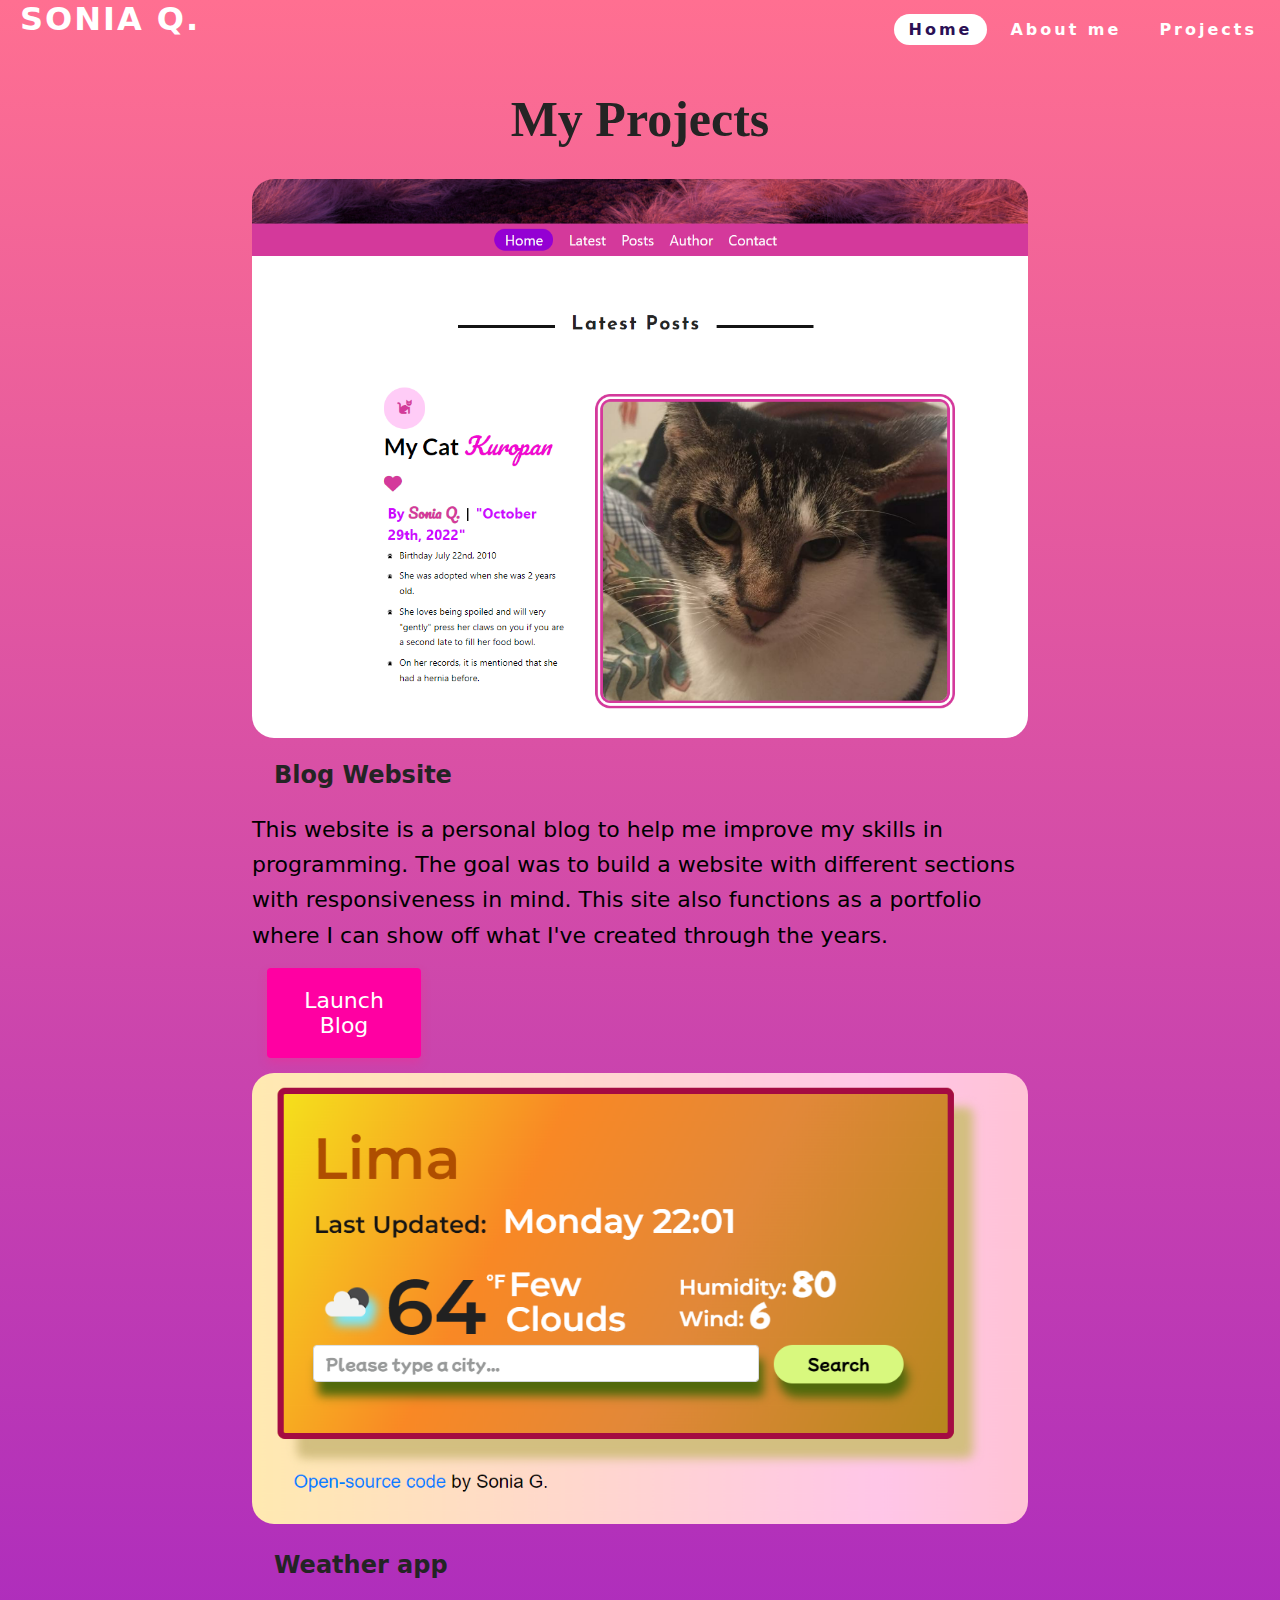
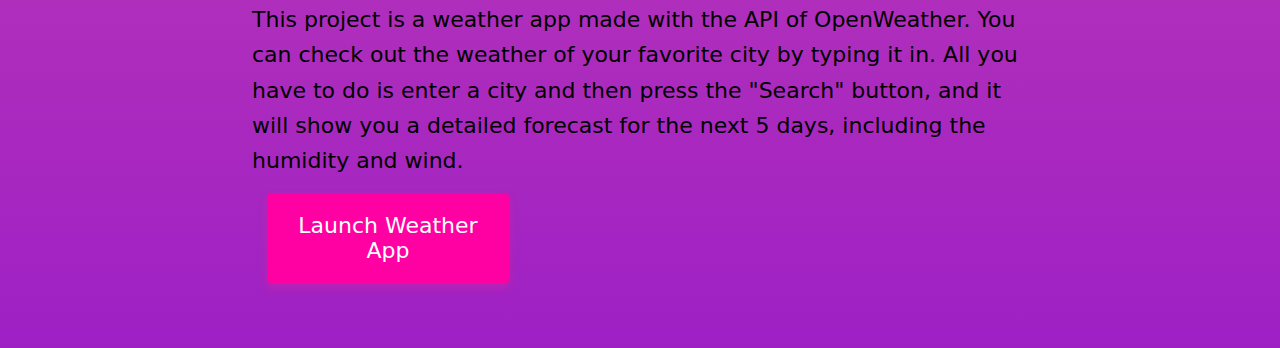
<file: projects.html>
<!DOCTYPE html>
<html lang="en">
  <head>
    <meta charset="UTF-8" />
    <meta http-equiv="X-UA-Compatible" content="IE=edge" />
    <meta name="viewport" content="width=device-width, initial-scale=1.0" />
    <title>Sonia Q. | Projects</title>
    <link rel="stylesheet" href="/src/projects.css" />
  </head>
  <body>
    <header>
      <a href="/" class="logo"> Sonia Q. </a>
      <ul>
        <div class="navbar__toggle" id="mobile-menu">
          <span class="bar"></span>
          <span class="bar"></span>
          <span class="bar"></span>
        </div>
      </ul>
      <ul class="navbar__menu">
        <li><a href="index.html" class="active">Home</a></li>
        <li><a href="about.html">About me</a></li>
        <li><a href="projects.html">Projects</a></li>
      </ul>
    </header>

     <div class="container">
        <div class="row">
            <span class="projects-title">My Projects</span>
          <div class="cat-section">
            <img src="/images/catweb.png" class="catweb" />
          </div>
          <div class="header-section">
            <h2>Blog Website</h2>
            <p>
              This website is a personal blog to help me improve my skills in programming. The goal was to build a website with different sections with responsiveness in mind. This site also functions as a portfolio where I can show off what I've created through the years.
            </p>
            <div class="blog-button">
              <a href="blog.html" class="primary-link">Launch Blog</a>
            </div>
          </div>
        </div>
        <div class="row ">
            <div class="weather-image">
              <img src="images/weatherpic.png" class="weather-image">
            </div>
            <div class="header-section">
              <h2> Weather app</h2>
              <p>
               This project is a weather app made with the API of OpenWeather. You can check out the weather of your favorite city by typing it in. All you have to do is enter a city and then press the "Search" button, and it will show you a detailed forecast for the next 5 days, including the humidity and wind.
              </p>
              <div class="weather-button">
                <a href="https://stately-croquembouche-fb2fa3.netlify.app/" class="secondary-link">Launch Weather App</a>
              </div>
            </div>
          </div>

  </body>
</html>
</file>
<file: src/projects.css>
@import url("https://fonts.googleapis.com/css2?family=Lato:wght@400;700&family=Roboto:wght@400;700&display=swap");

:root {
  --color-primary: #f36ee1;
  --color-secondary: #ff00a2;
  --color-accent: #7a00b3;
  --color-background: #ffedfd;
  --box-shadow: 0 5px 10px rgba(291, 37, 137, 0.3);
}

/* Universal */
* {
  font-family: system-ui, -apple-system, BlinkMacSystemFont, "Segoe UI", Roboto,
    Oxygen, Ubuntu, Cantarell, "Open Sans", "Helvetica Neue", sans-serif;
  margin: 0;
  padding: 0;
  box-sizing: border-box;
}

/* HTML */

body {
  min-height: 100vh;
  overflow-x: hidden;
  background: linear-gradient(#ff6f91, #9e20c5);
}

h1,
h2,
h3,
h4,
h5,
h6,
span {
  color: #242424;
  text-align: center;
  line-height: 1.25;
}

h1 {
  font-size: 36px;
}

h2 {
  padding: 22px;
  text-align: center;
}

p {
  line-height: 1.6;
  font-size: 22px;
}

li {
  list-style: none;
}

img {
  width: 100%;
  border-radius: 22px;
  transition: transform 0.5s ease-out;
  animation: fade-up 1200ms 800ms backwards;
}

img:hover {
  transform: scale(0.8);
  cursor: pointer;
}

/* Projects */

.cat-section {
  display: flex;
  justify-content: center;
  align-items: center;
  flex-wrap: wrap;
}

.container {
  padding: 50px 0;
}

.row {
  width: 100%;
  max-width: 800px;
  margin: 0 auto;
  padding: 0 12px;
}

.text--green {
  color: #fafafa;
}

.flex {
  display: flex;
}

.flex-1 {
  flex: 1;
}
/* Header */

header {
  position: absolute;
  top: 0;
  left: 0;
  width: 100%;
  margin-left: 0px;
  padding: 10px 0px;
  font-weight: 700;
  letter-spacing: 1px;
  display: flex;
  justify-content: space-between;
  text-align: center;
  align-items: center;
  z-index: 10000;
}

header .logo {
  position: absolute;
  left: 0%;
  top: 0;
  color: #fff;
  font-weight: 700;
  text-decoration: none;
  font-size: 2em;
  text-transform: uppercase;
  letter-spacing: 2px;
  margin-left: 20px;
}

header ul {
  display: flex;
  justify-content: center;
  align-items: center;
}

header ul li {
  list-style: none;
  margin-top: 10px;
  margin-right: 5px;
}

header ul li a {
  text-decoration: none;
  padding: 6px 15px;
  color: #fff;
  letter-spacing: 3px;
  font-family: system-ui, -apple-system, BlinkMacSystemFont, "Segoe UI", Roboto,
    Oxygen, Ubuntu, Cantarell, "Open Sans", "Helvetica Neue", sans-serif;
  border-radius: 20px;
  color: #fff;
  margin-right: 3px;
}

header ul li a:hover,
header ul li a.active {
  background: #fff;
  color: #2b1055;
}

.header-section {
  display: flex;
  flex-wrap: wrap;
}

@media screen and (max-width: 780px) {
  header .logo {
    text-align: right;
    font-weight: 700;
    text-transform: uppercase;
    letter-spacing: 2px;
  }

  header {
    text-align: right;
    font-weight: 400;
  }
}

.projects-title {
  font-size: 50px;
  font-weight: 700;
  font-family: "Pacifico", cursive;
  display: flex;
  justify-content: center;
  align-items: center;
  padding: 8px;
  margin-top: 30px;
  margin-bottom: 20px;
  animation: fade-up 650ms 400ms backwards;
}

@keyframes fade-up {
  0% {
    opacity: 0;
    transform: translateY(40px);
  }
  100% {
    opacity: 1;
    transform: translateZ(8px);
  }
}

/* Buttons */

.blog-button,
.weather-button {
  display: flex;
  justify-content: center;
  align-items: center;
  margin: 15px;
}

.primary-link {
  display: flex;
  border-radius: 4px;
  padding: 20px 15px;
  text-decoration: none;
  text-transform: capitalize;
  background: var(--color-secondary);
  box-shadow: var(--box-shadow);
  width: 7em;
  font-size: 22px;
  text-align: center;
  color: #fff;
}

.primary-link:hover {
  background: var(--color-accent);
  transform: scale(1.1);
  transition: transform 0.5s ease-out;
  color: #fff;
}

.secondary-link {
  display: flex;
  border-radius: 4px;
  padding: 20px 15px;
  text-decoration: none;
  text-transform: capitalize;
  background: var(--color-secondary);
  box-shadow: var(--box-shadow);
  width: 11em;
  font-size: 22px;
  text-align: center;
  color: #fff;
}

.secondary-link:hover {
  background: var(--color-accent);
  transform: scale(1.1);
  transition: transform 0.5s ease-out;
  color: #fff;
}

@media screen and (max-width: 768px) {
  .navbar__menu {
    margin-top: 30px;
  }
}
</file>
